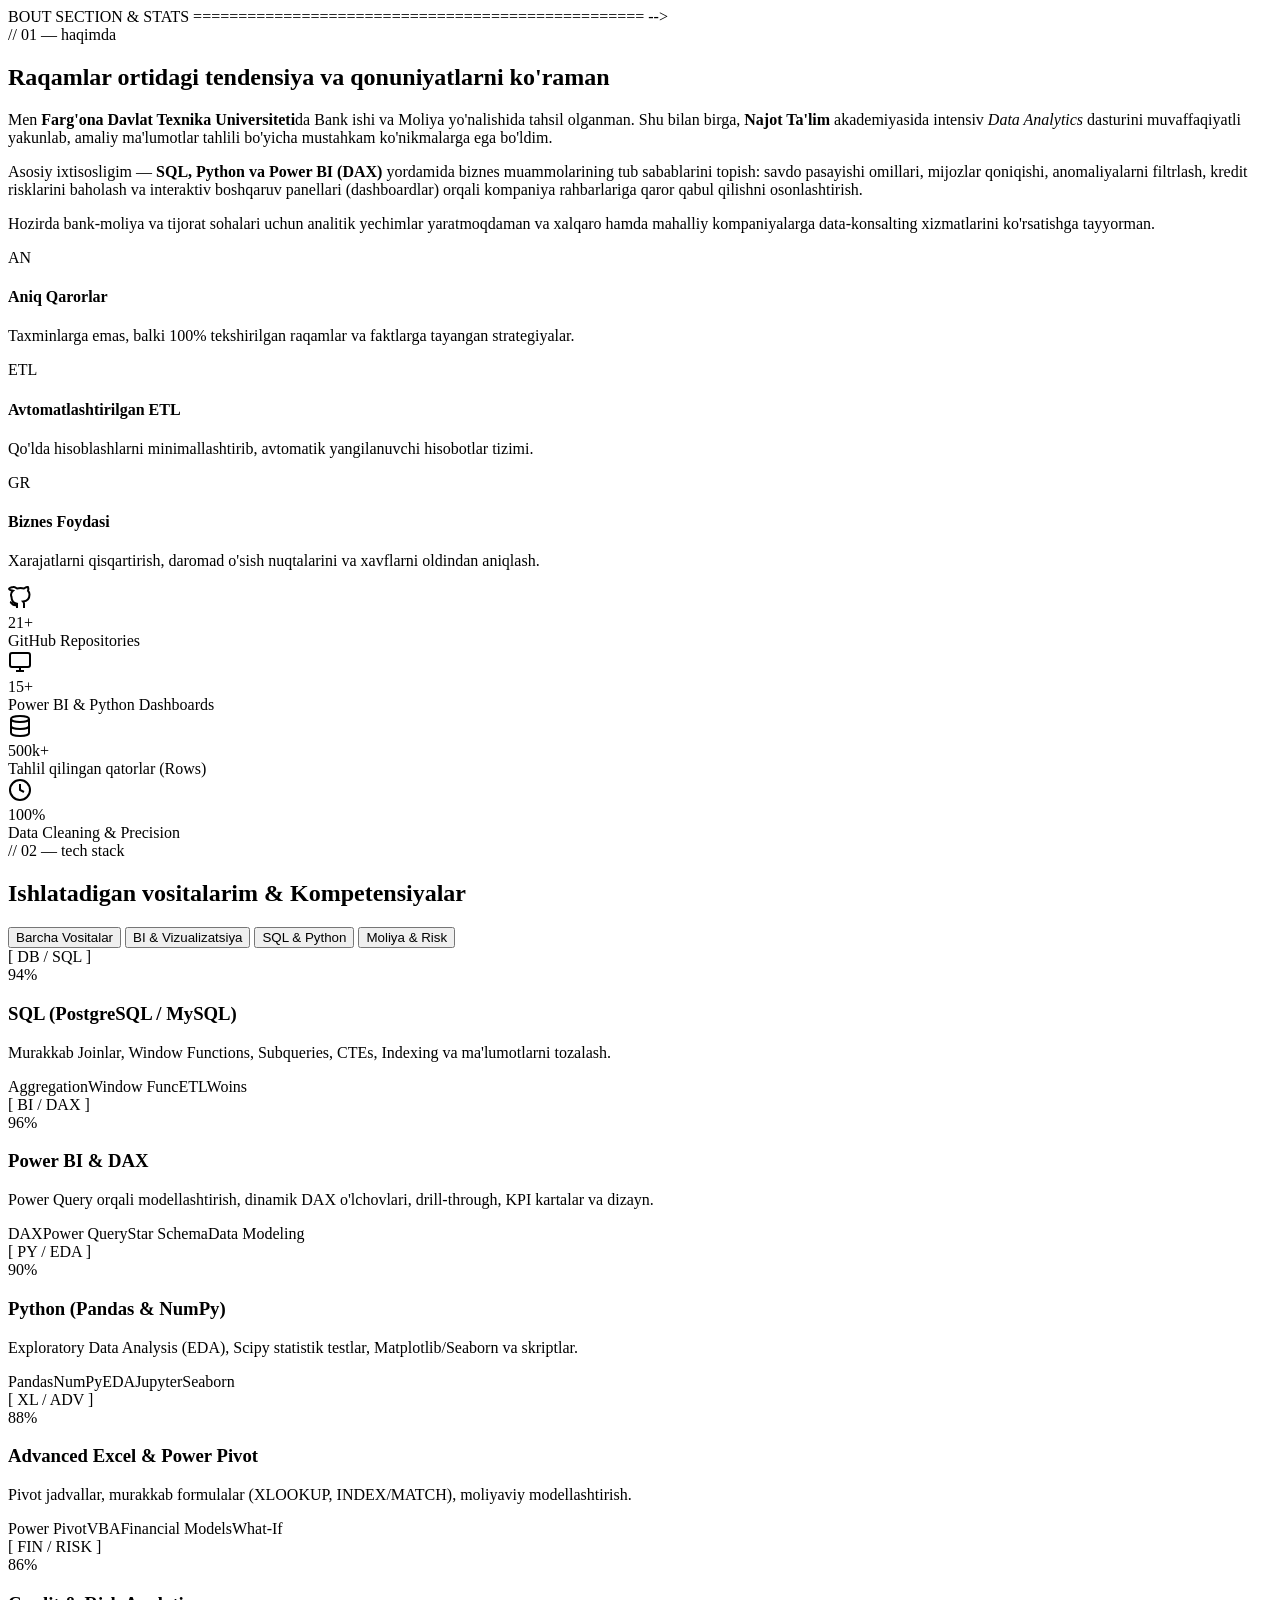
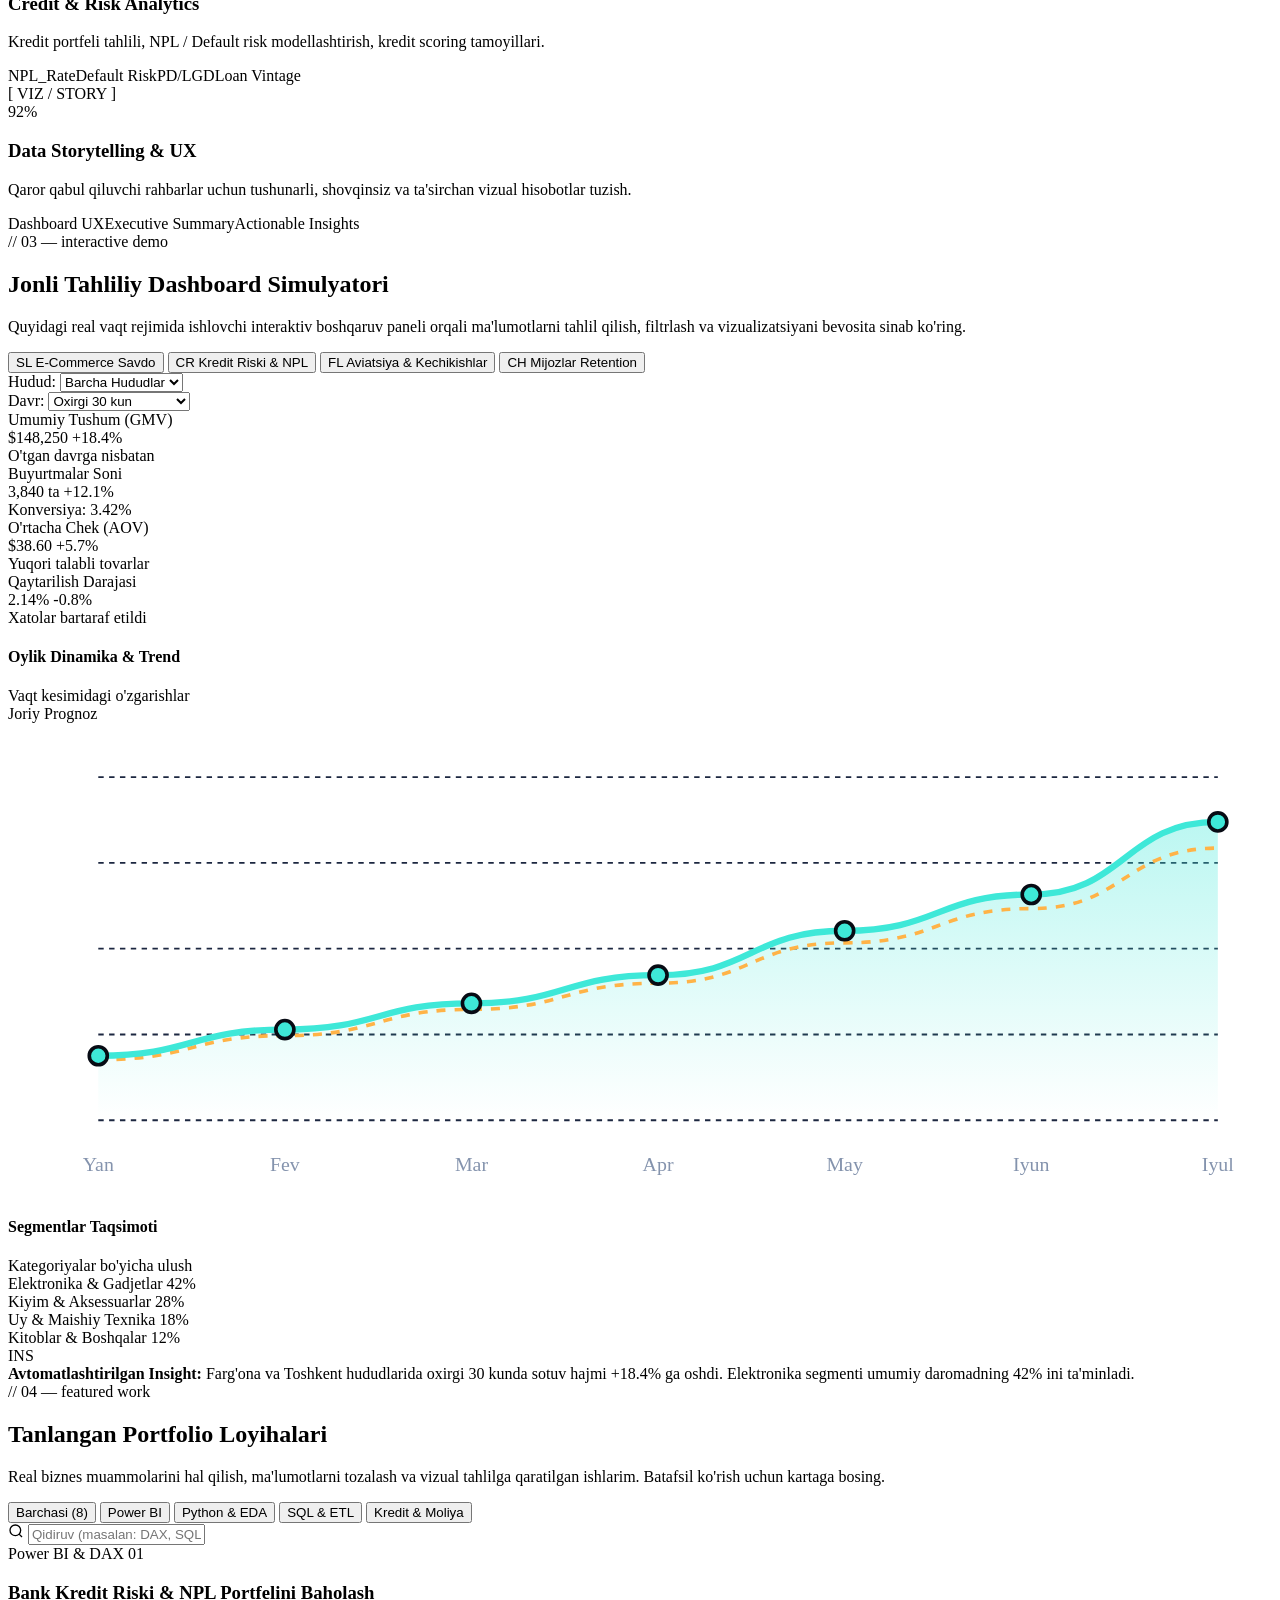
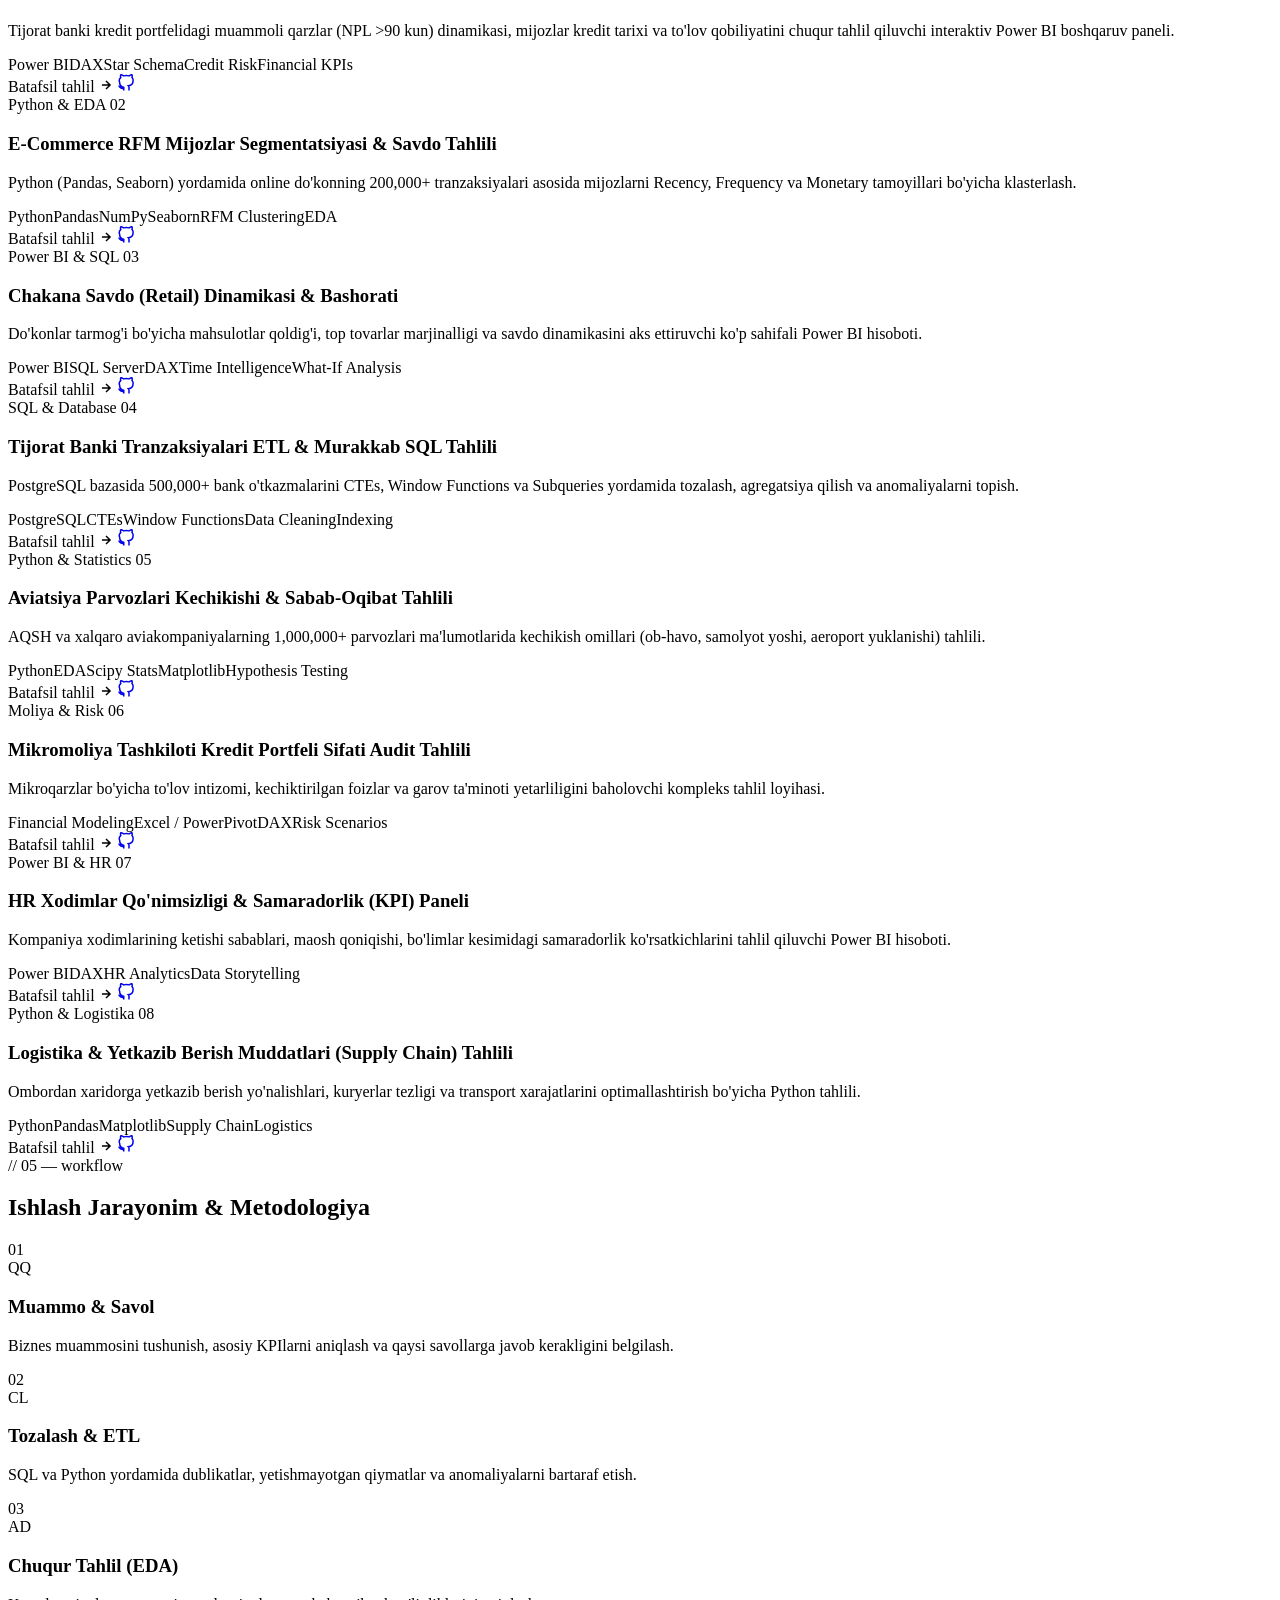
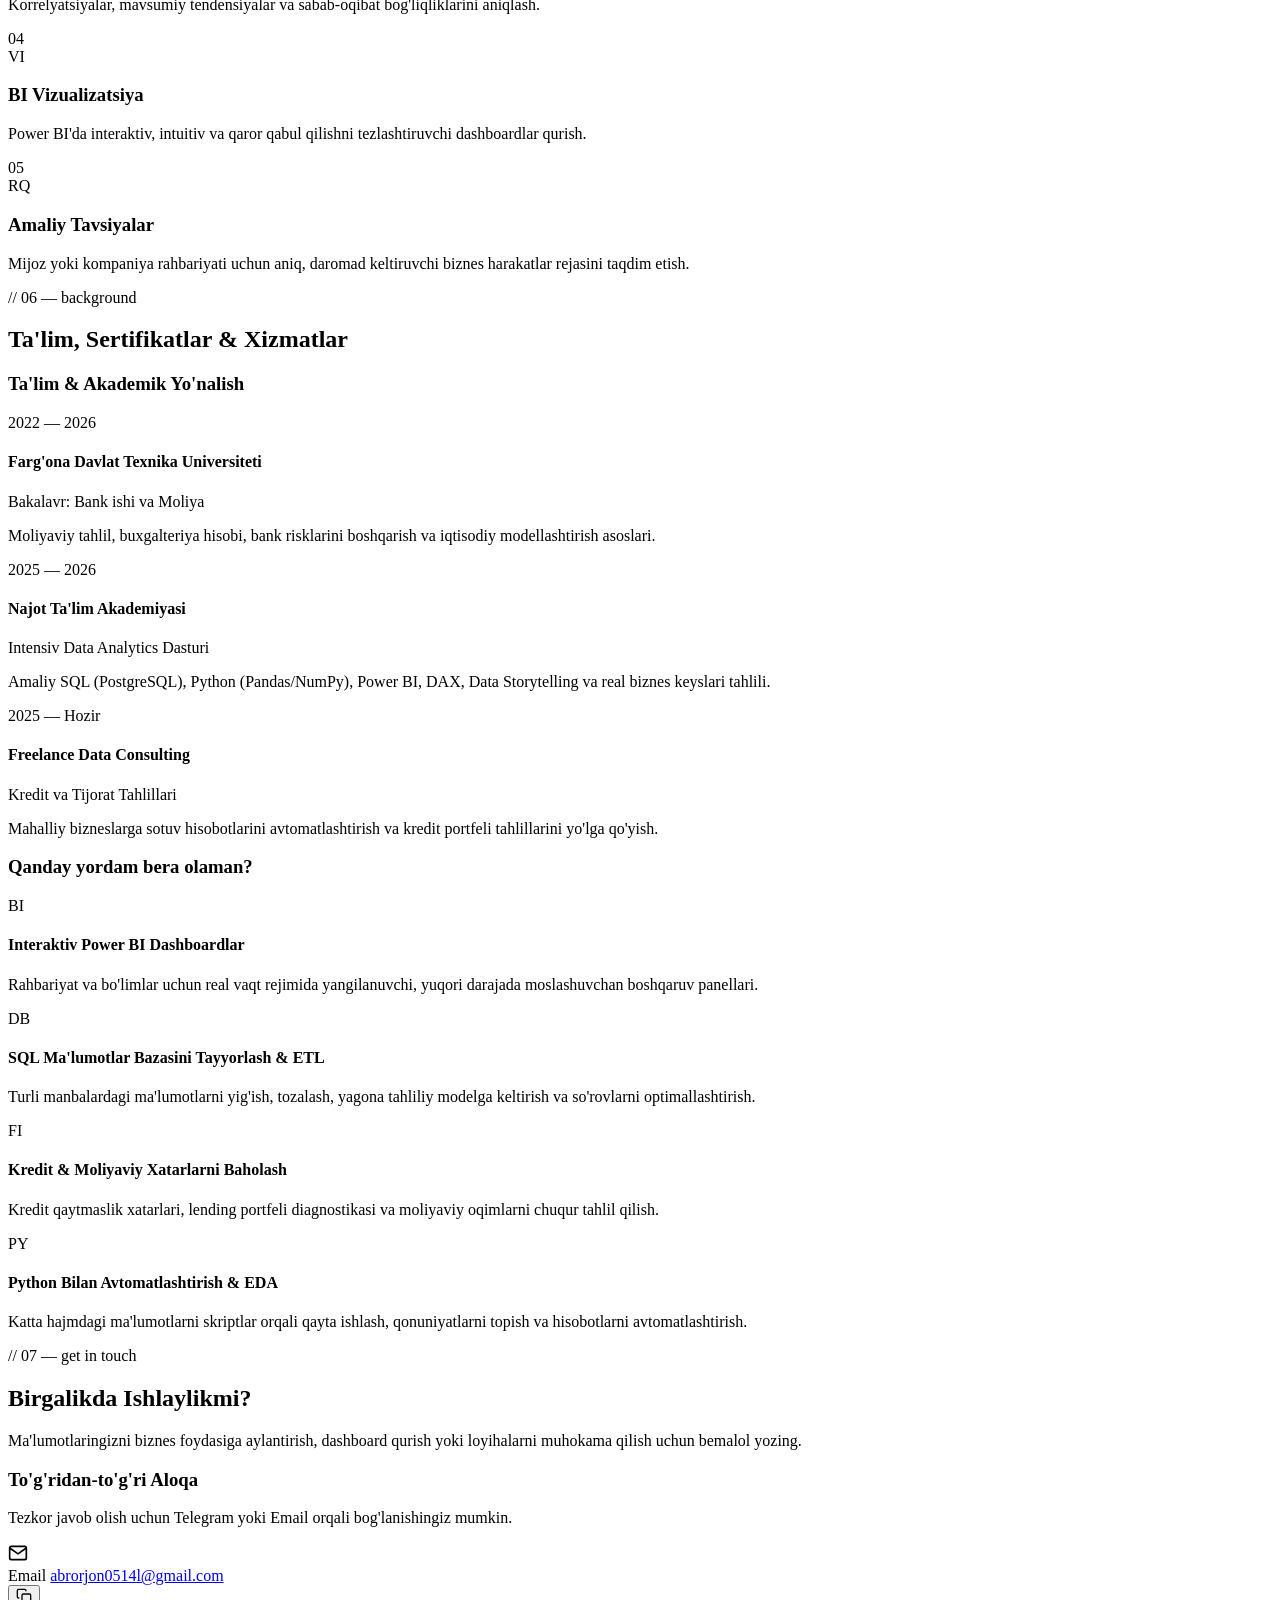
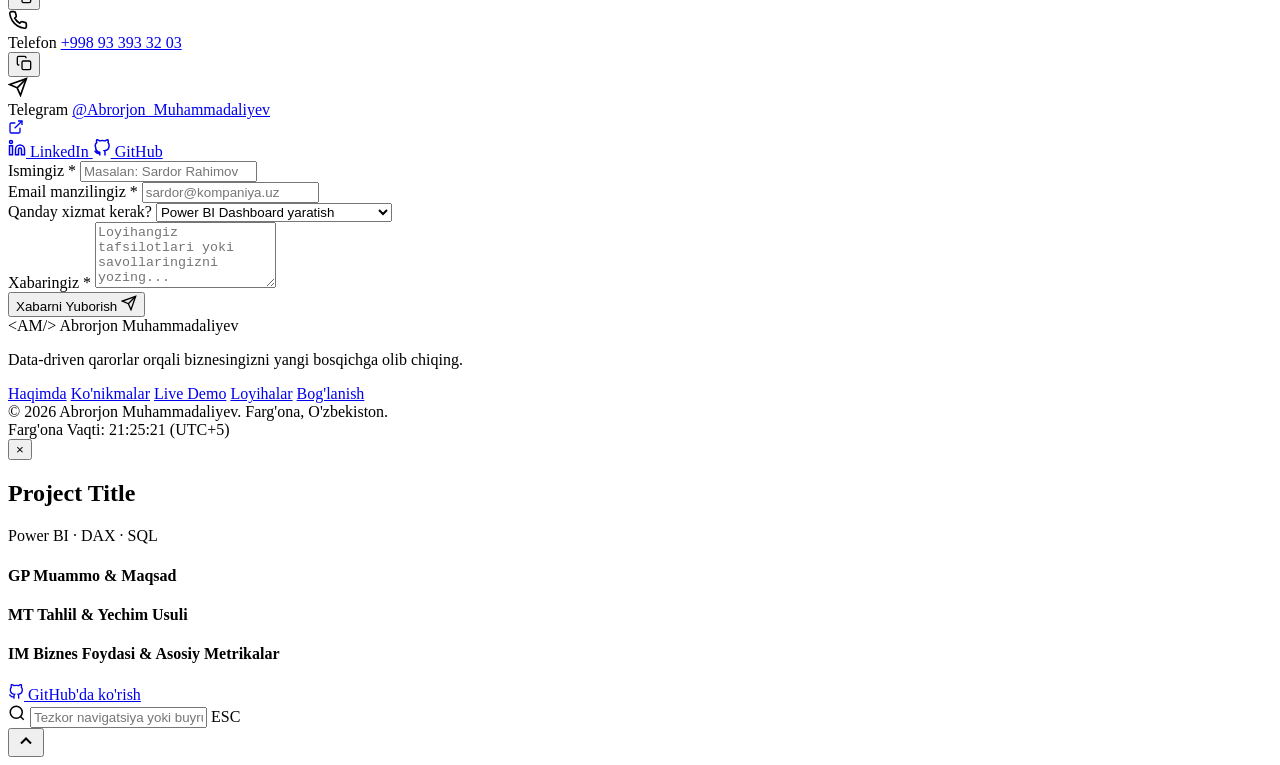
<file: index.html>
<!DOCTYPE html>
<html lang="uz" data-theme="dark">
<head>
  <meta charset="UTF-8">
  <meta name="viewport" content="width=device-width, initial-scale=1.0">
  <title>Abrorjon Muhammadaliyev | Premium Data Analyst Portfolio</title>
  <meta name="description" content="Portfolio of Abrorjon Muhammadaliyev - Data Analyst specializing in SQL, Python, Power BI, DAX, and Financial/Risk Analytics.">
  <meta name="keywords" content="Data Analyst, SQL, Python, Power BI, DAX, Portfolio, Abrorjon Muhammadaliyev, Uzbekistan, Fergana, Analytics">
  <meta name="author" content="Abrorjon Muhammadaliyev">
  
  <link rel="icon" type="image/svg+xml" href="data:image/svg+xml,<svg xmlns='http://www.w3.org/2000/svg' viewBox='0 0 100 100'><rect width='100' height='100' rx='20' fill='%23070b14'/><path d='M25 75 L25 45 L42 45 L42 75 Z' fill='%233ee8d8'/><path d='M48 75 L48 30 L65 30 L65 75 Z' fill='%2338bdf8'/><path d='M71 75 L71 20 L88 20 L88 75 Z' fill='%23ffb347'/></svg>">
  <link rel="preconnect" href="https://fonts.googleapis.com">
  <link rel="preconnect" href=(�΋�ٛ۝˙��]X˘��H�ܛ���ܚY�[���[���Y�H�΋�ٛ۝˙����X\\˘��K���̏٘[Z[OR[�\�������L͌����L	��[Z[OR�]��Z[���[ۛΝ�����L͌���	�\�^O\��\��[H��[\�Y]���[���[H��[\�Y]��Y�H������[K���ȏ��[���[H��[\�Y]��Y�H���1�\����\ۙ[�˘��ȏ���XY����O���]�YH��ܛ�\��ܙ\�Ȉ�\��H��ܛ�\��ܙ\�ȏ��]�����[��\�YH���X�[��\ȏ���[��\ς�]��\��H�ܚY[ݙ\�^H���]���]��\��H���[�[�H���]����XY\��\��H��]��\�]ܘ\\�����]��\��H��]��\��\�XK[X�[H�XZ[��]�Y�][ۈ���H�Y�H��\�Ȉ�\��H���[�[��Ȉ\�XK[X�[H�X��ܚ�ۈ]Z[[XY[^Y]�ܝ��[��YH����[��\��H����ZX�ۈ����SKə����[����[��\��H����]^��X��ܚ�ۈK��[��\��H���KX�Y�H�]KZLN�H��]����H���]H[�[\���[����[����O���]��\��H��]�[Y[�H�YH��]�[Y[�H���[�\��H��]�[[��ȏ��O�H�Y�H��X��]��\��H��]�[[�Ȉ]KZLN�H��]��X��]��\Z[YO�O��O��O�H�Y�H����[Ȉ�\��H��]�[[�Ȉ]KZLN�H��]����[ȏ���ۚZ�X[\��O��O��O�H�Y�H��\���\���\��H��]�[[�Ȉ]KZLN�H��]��\���\���]�H[[��O��O��O�H�Y�H���ڙX�Ȉ�\��H��]�[[�Ȉ]KZLN�H��]���ڙX�ȏ��ZZ[\��O��O��O�H�Y�H�����\�Ȉ�\��H��]�[[�Ȉ]KZLN�H��]�����\�ȏ��\�^[ۏ�O��O��O�H�Y�H��^\�Y[��H��\��H��]�[[�Ȉ]KZLN�H��]��^\�Y[��H��I�[H	�Z��X�O�O��O��O�H�Y�H���۝X���\��H��]�[[�Ȉ]KZLN�H��]���۝X�������[�\��O��O���[���]����]��\��H��]�XX�[ۜȏ���]ۈYH��Y\[]KX����\��H��]�X��X�ۋX���]OH���[X[�[]H
��
��H�\�XK[X�[H��[���[X[�[]H���ݙ��YH�N�ZY�H�N��Y]Л�H�����[H��ۙH�����OH��\��[���܈�����K]�YH�������K[[�X�\H���[������K[[�Z��[�H���[����\��H�H�LH��OH�LH��H�����\��O�[�HOH��H�LOH��H��H�M���H�L�H�M���H���[�O��ݙς��[��\��H�ؙX�Y�H���Y
����[���؝]ۏ����]ۈYH���[�]���KX����\��H��]�X��X�ۋX���]OH����H��[�Y��X�Ȉ\�XK[X�[H����H��[�Y��X�ȏ��ݙ�YH���[�ZX�ۋ[ۈ��\��H���[�ZX�ۈ��YH�N�ZY�H�N��Y]Л�H�����[H��ۙH�����OH��\��[���܈�����K]�YH�������K[[�X�\H���[������K[[�Z��[�H���[���[OH�\�^N��ۙNȏ��Y�ۈ�[��H�LHH�H�H�MH�MHLHNHLHH����Y�ۏ�]H�LNK���L�LLLHM�MLMK�M��MHHHˌȏ��]��ݙς�ݙ�YH���[�ZX�ۋ[ٙ���\��H���[�ZX�ۈ��YH�N�ZY�H�N��Y]Л�H�����[H��ۙH�����OH��\��[���܈�����K]�YH�������K[[�X�\H���[������K[[�Z��[�H���[����Y�ۈ�[��H�LHH�H�H�MH�MHLHNHLHH����Y�ۏ�[�HOH��ȈLOH�H��H�MȈL�H�MH���[�O�[�HOH�MȈLOH�H��H��ȈL�H�MH���[�O��ݙς�؝]ۏ���]��\��H�[��Y���ۈ����]ۈYH�[��X����\��H��]�X��[��]���H�\�XKY^[�YH��[�H�\�XK[X�[H��[X�[��XY�H����[��\��H��Y�ZX�ۈ�YH��\��[�Y�Yȏ�V���[����[�YH��\��[�[[��X��H��V���[���ݙ��\��H��]��ۈ��YH�L��ZY�H�L���Y]Л�H�����[H��ۙH�����OH��\��[���܈�����K]�YH����]H�M�H���M��Ϗ�ݙς�؝]ۏ��]��\��H�[��[Y[�H�YH�[��[Y[�H����]ۈ�\��H�[��Z][HX�]�H�]K[[��H�^����[��\��H��Yȏ�V���[���ޘ�Z��O؝]ۏ���]ۈ�\��H�[��Z][H�]K[[��H��H���[��\��H��Yȏ��O��[��4(4`�`t`t.�.4.O؝]ۏ���]ۈ�\��H�[��Z][H�]K[[��H�[����[��\��H��Yȏ�S���[��[��\�؝]ۏ���]����]�����]ۈYH�[YK]���KX����\��H��]�X��X�ۋX���]OH����H\���Y�[YH�\�XK[X�[H����H[YH���ݙ�YH�[�ۋZX�ۈ��\��H�[YKX�ۈ��YH�N�ZY�H�N��Y]Л�H�����[H��ۙH�����OH��\��[���܈�����K]�YH�������K[[�X�\H���[������K[[�Z��[�H���[���]H�L�HL���PNHHHHLK��H����HL���^����]��ݙς�ݙ�YH��[�ZX�ۈ��\��H�[YKZX�ۈ��YH�N�ZY�H�N��Y]Л�H�����[H��ۙH�����OH��\��[���܈�����K]�YH�������K[[�X�\H���[������K[[�Z��[�H���[���[OH�\�^N��ۙNȏ��\��H�H�L���OH�L���H�H����\��O�[�HOH�L��LOH�H��H�L��L�H�ȏ��[�O�[�HOH�L��LOH��H��H�L��L�H��ȏ��[�O�[�HOH�����LOH������H�K���L�H�K�����[�O�[�HOH�N�͈�LOH�N�͈��H�NK���L�H�NK�����[�O�[�HOH�H�LOH�L���H�ȈL�H�L����[�O�[�HOH��H�LOH�L���H��ȈL�H�L����[�O�[�HOH�����LOH�NK����H�K���L�H�N�͈���[�O�[�HOH�N�͈�LOH�K����H�NK���L�H�������[�O��ݙς�؝]ۏ����]ۈYH�[ؚ[K[Y[�KX����\��H��]�X��X�ۋX��[ؚ[K[ۛH�\�XK[X�[H����H�]�Y�][ۈY[�H����[��\��H��\�[[�H����[����[��\��H��\�[[�H����[����[��\��H��\�[[�H����[���؝]ۏ���]���ۘ]����XY\����XZ[��\��H�ܘ\�����X�[ۈYH�\�Ȉ�\��H�\��\�X�[ۈ���]��\��H�\��X�۝[����]��\��H�\��X�Y�KYܛ�\���]��\��H��]\�X�Y�H����[��\��H�[�KY�����[����[�]KZLN�H�\�˜�]\ȏ�X[��H�ZZ[\�	�\�Z�Y�\�HX�[���\O��[����]���]��\��H���][ۋ\[���ݙ��YH�M�ZY�H�M��Y]Л�H�����[H��ۙH�����OH��\��[���܈�����K]�YH����]H�L�HL��NHL�NHL��NKM�NKLL�NHHHN����]��\��H�H�L���OH�L��H�ȏ���\��O��ݙς��[�]KZLN�H�\�˛��][ۈ���\���ۘK�ޘ�Z�\�ۏ��[����]����]����H�\��H�\��[�[YH��X��ܚ�ۏ����[��\��H�ܘYY[�]^��]Z[[XY[^Y]���[���O���]��\��H�\��\��K]\[�ȏ���[��\��H�[ۛ�[X�[�������N���[����[�YH���K]\Y��\��H�\Y]^����[����[��\��H��\��܈�����[����]�����\��H�\��\�X�^�]KZLN�H�\�˙\�ܚ\[ۈ���H�H]\�Z��X�XI�[[�\��H[�\K\�Z�]�H[�ݘ�H�^��\�[��Y�\�Y�H^[[�\�[X[���S]ۈ�H��\��H�V[ܙ[ZYH[�^XKܙY]]��\�K�]���H�\�]�[ۈ�\�^[ۛ\��H�\]\�Z[Z[[X[������]��\��H�\��X�KYܛ�\���H�Y�H���ڙX�Ȉ�\��H�����\�[X\�H�]K\��[�H��X�ȏ���[�]KZLN�H�\�˘�W��ڙX�ȏ��ZZ[\��H��ܚ\���[���ݙ��YH�M��ZY�H�M���Y]Л�H�����[H��ۙH�����OH��\��[���܈�����K]�YH����]H�M�M�K��NK��LM�MՍ�ȋϏ�ݙς��O��H�Y�H��\���\���\��H�����\�X�ۙ\�H�]K\��[�H��X�ȏ��ݙ��YH�M��ZY�H�M���Y]Л�H�����[H��ۙH�����OH��\��[���܈�����K]�YH�����X�H�ȈOH�Ȉ�YH�N�ZY�H�N��H���Ϗ]H�L�ZNNH�U�H�Ϗ�ݙς��[�]KZLN�H�\�˘�W�[[ȏ�]�H�H[[���[����O��H�Y�H���۝X���\��H�����[�][�H�]K\��[�H��X�ȏ���[�]KZLN�H�\�˘�W��۝X�������[�\���[����O���]ۈYH�\��X݋X����\��H�����Y����]K\��[�H��X�Ȉ]OH��ۛ�YՈ���ݙ��YH�M��ZY�H�M���Y]Л�H�����[H��ۙH�����OH��\��[���܈�����K]�YH����]H�L�HM]�L��KL��XL��KL�L��M�Ϗ�[[�H�[��H��LL�MHM�L�Ϗ[�HOH�L��LOH�MH��H�L��L�H�ȋϏ�ݙς��[�]KZLN�H�\�˘�W�݈���^�][YH
ԊO��[���؝]ۏ���]����]��\��H�\��]X�\��\����[��\��H���\[X�[�]KZLN�H�\�˘�ܙW��X�ȏ��X�Ώ��[����[��\��H�X�X�\���S��[����[��\��H�X�X�\��]ۏ��[����[��\��H�X�X�\����\��O��[����[��\��H�X�X�\��V��[����[��\��H�X�X�\��[�\���[����[��\��H�X�X�\��^�[���O��[����[��\��H�X�X�\��ܙY]�\����[����]����]����]��\��H�\��]\�Z[�[]ܘ\\����]��\��H�\�Z[�[X�\����]��\��H�\�Z[�[ZXY\����]��\��H�\�KY�ȏ���[��\��H���\�Y����[����[��\��H���^Y[�ȏ���[����[��\��H���YܙY[�����[����]���]��\��H�\�K]]H��[�[\��\��[�N��
[�\�X�]�H�JO�]���]��\��H�\�KZ[X�Y�H�]OH�\H	�[	�[�\�Z[�[���N�[�]����]���]��\��H�\�Z[�[X��H�YH�\�KX��H���]��\��H�\�K[��ȈYH�\�K[��ȏ��]��\��H���[[�H^Y[H����]H[�[\��H[��\�ۛY[�����]���]��\��H���[[�H^X�X[���\H�[��\��H��YZ[����[	���[���[��\��H��YZ[�����ڙX�����[���[��\��H��YZ[������[����[���[��\��H��YZ[���ܚ\�����[��܈�[��\��H��YZ[�����۝X�	���[���]����]���]��\��H�\�K\��\\��ȏ���[��\��H�\�K\��\��X��ܚ�ې]N����[���[�]\OH�^�YH�\�KZ[�]��\��H�\�KZ[�]�]]���\]OH�ٙ���[�X��H��[�H�X�Z�\�H�\HH��[X[��������]����]����]����]�����X�[ۏ�    <!-- =================================================
         A>BOUT SECTION & STATS
         ================================================== -->
    <section id="about" class="section-container">
      <div class="section-header reveal">
        <div class="section-tag mono">// 01 — <span data-i18n="about.tag">about</span></div>
        <h2 class="section-title" data-i18n="about.title">Raqamlar ortidagi tendensiya va qonuniyatlarni ko'raman</h2>
      </div>

      <div class="about-grid">
        <div class="about-bio-card reveal">
          <p class="bio-paragraph" data-i18n="about.p1">
            Men <strong>Farg'ona Davlat Texnika Universiteti</strong>da Bank ishi va Moliya yo'nalishida tahsil olganman. Shu bilan birga, <strong>Najot Ta'lim</strong> akademiyasida intensiv <em>Data Analytics</em> dasturini muvaffaqiyatli yakunlab, amaliy ma'lumotlar tahlili bo'yicha musthakam ko'nikmalarga ega bo'ldim.
          </p>
          <p class="bio-paragraph" data-i18n="about.p2">
            Asosiy ixtisosligim — <strong>SQL, Python va Power BI (DAX)</strong> yordamida biznes muammolarining tub sabablarini topish: savdo pasayishi omillari, mijozlar qoniqshishi, anomaliyalarni filtrlash, kredit risklarini baholash va interaktiv boshqaruv panellari (dashboardlar) orqali kompaniya rahbarlariga qaror qabul qilishni osonlashtirish.
          </p>
          <p class="bio-paragraph" data-i18n="about.p3">
            Hozirda bank-moliya va tijorat sohalari uchun analitik yechimlar yaratmoqdaman va xalqaro hamda mahalliy kompaniyalarga data-konsalting xizmatlarini ko'rsatishga tayyorman.
          </p>

          <div class="value-pillars">
            <div class="pillar-item">
              <div class="pillar-icon"><span class="icon-emoji">AN</span></div>
              <div>
                <h4 data-i18n="about.v1_title">Aniq Qarorlar</h4>
                <p data-i18n="about.v1_desc">Taxminlarga emas, balki 100% tekshirilgan raqamlar va faktlarga tayangan strategiyalar.</p>
              </div>
            </div>
            <div class="pillar-item">
              <div class="pillar-icon"><span class="icon-emoji">ETL</span></div>
              <div>
                <h4 data-i18n="about.v2_title">Avtomatlashtirilgan ETL</h4>
                <p data-i18n="about.v2_desc">Qo'lda hisoblashlarni minimallashtirib, avtomatik yangilanuvchi hisobotlar tizymi.</p>
              </div>
            </div>
            <div class="pillar-item">
              <div class="pillar-icon"><span class="icon-emoji">GR</span></div>
              <div>
                <h4 data-i18n="about.v3_title">Biznes Foydasi</h4>
                <p data-i18n="about.v3_desc">Harajatlarni qisqartirish, daromad o'sish nuqtalarini va xavflarni oldindan aniqlash.</p>
              </div>
            </div>
          </div>
        </div>

        <div class="stats-container reveal">
          <div class="stat-card">
            <div class="stat-icon-wrap">
              <svg width="24" height="24" viewBox="0 0 24 24" fill="none" stroke="currentColor" stroke-width="2"><path d="M9 19c-5 1.5-5-2.5-7-3m14 6v-3.87a3.37 3.37 0 0 0-.94-2.61c3.14-.35 6.44-1.54 6.44-7A5.44 5.44 0 0 0 20 4.77 5.07 5.07 0 0 0 19.91 1S18.73.65 16 2.48a13.38 13.38 0 0 0-7 0C6.27.65 5.09 1 5.09 1A55.07 5.07 0 0 0 5 4.77A5.44 5.44 0 0 0 3.5 11c0 5.42 3.3 6.61 6.44 7A3.37 3.37 0 0 0 9 18.13V22"></path></svg>
            </div>
            <div class="stat-number-wrap">
              <span class="stat-num" data-count="21">0</span><span class="stat-plus">+</span>
            </div>
            <div class="stat-label" data-i18n="stats.github">GitHub Repositories</div>
          </div>

          <div class="stat-card">
            <div class="stat-icon-wrap">
              <svg width="24" height="24" viewBox="0 0 24 24" fill="none" stroke="currentColor" stroke-width="2"><rect x="2" y="3" width="20" height="14" rx="2" ry="2"/><line x1="8" y1="21" x2="16" y2="21"/><line x1="12" y1="17" x2="12" y2="21"/></svg>
            </div>
            <div class="stat-number-wrap">
              <span class="stat-num" data-count="15">0</span><span class="stat-plus">+</span>
            </div>
            <div class="stat-label" data-i18n="stats.dashboards">Power BI & Python Dashboards</div>
          </div>

          <div class="stat-card">
            <div class="stat-icon-wrap">
              <svg width="24" height="24" viewBox="0 0 24 24" fill="none" stroke="currentColor" stroke-width="2"><ellipse cx="12" cy="5" rx="9" ry="3"/><path d="M21 12c0 1.66-4 3-9 3s-9-1.34-9-3"/><path d="M3 5v14c0 1.66 4 3 9 3s9-1.34 9-3V5"/></svg>
            </div>
            <div class="stat-number-wrap">
              <span class="stat-num" data-count="500">0</span><span class="stat-plus">k+</span>
            </div>
            <div class="stat-label" data-i18n="stats.rows">Tahlil qilingan qatorlar (Rows)</div>
          </div>

          <div class="stat-card">
            <div class="stat-icon-wrap">
              <svg width="24" height="24" viewBox="0 0 24 24" fill="none" stroke="currentColor" stroke-width="2"><circle cx="12" cy="12" r="10"/><path d="M12 6v6l4 2"/></svg>
            </div>
            <div class="stat-number-wrap">
              <span class="stat-num" data-count="100">0</span><span class="stat-plus">%</span>
            </div>
            <div class="stat-label" data-i18n="stats.accuracy">Data Cleaning & Precision</div>
          </div>
        </div>
      </div>
    </section>

    <!-- ==================================================
         TECH STACK &S ILLS MATRIX
         ================================================== -->
    <section id="skills" class="section-container">
      <div class="section-header reveal">
        <div class="section-tag mono">// 02 — <span data-i18n="skills.tag">tech stack</span></div>
        <h2 class="section-title" data-i18n="skills.title">Ishlatadigan vositalarim & Kompetensiyalar</h2>
      </div>

      <div class="skills-filter-nav reveal">
        <button class="skill-tab active" data-filter="all" data-i18n="skills.tab_all">Barcha Vositalar</button>
        <button class="skill-tab" data-filter="bi" data-i18n="skills.tab_bi">BI & Vizualizatsiya</button>
        <button class="skill-tab" data-filter="code" data-i18n="skills.tab_code">SQL & Python</button>
        <button class="skill-tab" data-filter="domain" data-i18n="skills.tab_domain">Moliya & Risk</button>
      </div>

      <div class="skills-grid">
        <div class="skill-card reveal" data-category="code">
          <div class="skill-head">
            <div class="skill-badge-icon">[ DB / SQL ]</div>
            <span class="skill-pct">94%</span>
          </div>
          <h3 class="skill-title">SQL (PostgreSQL / MySQL)</h3>
          <p class="skill-desc" data-i18n="skills.sql_desc">Murakkab Joinlar, Window Functions, Subqueries, CTEs, Indexing va ma'lumotlarni tozalash.</p>
          <div class="bar-track"><div class="bar-fill" data-w="94"></div></div>
          <div class="skill-tags">
            <span>Aggregation</span><span>Window Func</span><span>ETL</span><span>Woins</span>
          </div>
        </div>

        <div class="skill-card reveal" data-category="bi">
          <div class="skill-head">
            <div class="skill-badge-icon">[ BI / DAX ]</div>
            <span class="skill-pct">96%</span>
          </div>
          <h3 class="skill-title">Power BI & DAX</h3>
          <p class="skill-desc" data-i18n="skills.bi_desc">Power Query orqali modellashtirish, dinamik DAX o'lchovlari, drill-through, KPI kartalar va dizayn.</p>
          <div class="bar-track"><div class="bar-fill" data-w="96"></div></div>
          <div class="skill-tags">
            <span>DAX</span><span>Power Query</span><span>Star Schema</span><span>Data Modeling</span>
          </div>
        </div>

        <div class="skill-card reveal" data-category="code">
          <div class="skill-head">
            <div class="skill-badge-icon">[ PY / EDA ]</div>
            <span class="skill-pct">90%</span>
          </div>
          <h3 class="skill-title">Python (Pandas & NumPy)</h3>
          <p class="skill-desc" data-i18n="skills.py_desc">Exploratory Data Analysis (EDA), Scipy statistik testlar, Matplotlib/Seaborn va skriptlar.</p>
          <div class="bar-track"><div class="bar-fill" data-w="90"></div></div>
          <div class="skill-tags">
            <span>Pandas</span><span>NumPy</span><span>EDA</span><span>Jupyter</span><span>Seaborn</span>
          </div>
        </div>

        <div class="skill-card reveal" data-category="bi">
          <div class="skill-head">
            <div class="skill-badge-icon">[ XL / ADV ]</div>
            <span class="skill-pct">88%</span>
          </div>
          <h3 class="skill-title">Advanced Excel & Power Pivot</h3>
          <p class="skill-desc" data-i18n="skills.xl_desc">Pivot jadvallar, murakkab formulalar (XLOOKUP, INDEX/MATCH), moliyaviy modellashtirish.</p>
          <div class="bar-track"><div class="bar-fill" data-w="88"></div></div>
          <div class="skill-tags">
            <span>Power Pivot</span><span>VBA</span><span>Financial Models</span><span>What-If</span>
          </div>
        </div>

        <div class="skill-card reveal" data-category="domain">
          <div class="skill-head">
            <div class="skill-badge-icon">[ FIN / RISK ]</div>
            <span class="skill-pct">86%</span>
          </div>
          <h3 class="skill-title">Credit & Risk Analytics</h3>
          <p class="skill-desc" data-i18n="skills.risk_desc">Kredit portfeli tahlili, NPL / Default risk modellashtirish, kredit scoring tamoyillari.</p>
          <div class="bar-track"><div class="bar-fill" data-w="86"></div></div>
          <div class="skill-tags">
            <span>NPL_Rate</span><span>Default Risk</span><span>PD/LGD</span><span>Loan Vintage</span>
          </div>
        </div>

        <div class="skill-card reveal" data-category="domain">
          <div class="skill-head">
            <div class="skill-badge-icon">[ VIZ / STORY ]</div>
            <span class="skill-pct">92%</span>
          </div>
          <h3 class="skill-title">Data Storytelling & UX</h3>
          <p class="skill-desc" data-i18n="skills.story_desc">Qaror qabul qiluvchi rahbarlar uchun tushunarli, shovqinsiz va ta'sirchan vizual hisobotlar tuzish.</p>
          <div class="bar-track"><div class="bar-fill" data-w="92"></div></div>
          <div class="skill-tags">
            <span>Dashboard UX</span><span>Executive Summary</span><span>Actionable Insights</span>
          </div>
        </div>
      </div>
    </section>

    <!-- =================================================
         LIVE BI DASHBOARD DEMO
         ================================================= -->
    <section id="dashboard" class="section-container">
      <div class="section-header reveal">
        <div class="section-tag mono">// 03 — <span data-i18n="dashboard.tag">interactive demo</span></div>
        <h2 class="section-title" data-i18n="dashboard.title">Jonli Tahliliy Dashboard Simulyatori</h2>
        <p class="section-subtitle" data-i18n="dashboard.subtitle">
          Quyidagi real vaqt rejimida ishlovchi interaktiv boshqaruv paneli orqali ma'lumotlarni tahlil qilish, filtrlash va vizualizatsiyani bevosita sinab ko'ring.
        </p>
      </div>

      <div class="dashboard-wrapper reveal">
        <div class="dash-toolbar">
          <div class="dash-tabs" id="dash-metric-tabs">
            <button class="dash-tab active" data-dataset="sales" data-sound="click">
              <span class="tab-icon">SL</span> <span data-i18n="dash.tab_sales">E-Commerce Savdo</span>
            </button>
            <button class="dash-tab" data-dataset="credit" data-sound="click">
              <span class="tab-icon">CR</span> <span data-i18n="dash.tab_credit">Kredit Riski & NPL</span>
            </button>
            <button class="dash-tab" data-dataset="flights" data-sound="click">
              <span class="tab-icon">FL</span> <span data-i18n="dash.tab_flights">Aviatsiya & Kechikishlar</span>
            </button>
            <button class="dash-tab" data-dataset="churn" data-sound="click">
              <span class="tab-icon">CH</span> <span data-i18n="dash.tab_churn">Mijozlar Retention</span>
            </button>
          </div>

          <div class="dash-filters">
            <div class="filter-group">
              <label for="dash-region-select" data-i18n="dash.filter_region">Hudud:</label>
              <select id="dash-region-select" class="dash-select">
                <option value="all" data-i18n="dash.reg_all">Barcha Hududlar</option>
                <option value="fergana" data-i18n="dash.reg_fergana">Farg'ona v.</option>
                <option value="tashkent" data-i18n="dash.reg_tashkent">Toshkent sh.</option>
                <option value="samarkand" data-i18n="dash.reg_samarkand">Samarqand v.</option>
              </select>
            </div>

            <div class="filter-group">
              <label for="dash-period-select" data-i18n="dash.filter_period">Davr:</label>
              <select id="dash-period-select" class="dash-select">
                <option value="30d" data-i18n="dash.period_30">Oxirgi 30 kun</option>
                <option value="90d" data-i18n="dash.period_90">Oxirgi chorak (QTD)</option>
                <option value="ytd" data-i18n="dash.period_ytd">Yillik (YTD)</option>
              </select>
            </div>
          </div>
        </div>

        <div class="dash-kpi-grid" id="dash-kpi-grid"></div>

        <div class="dash-charts-grid">
          <div class="dash-chart-card main-chart-card">
            <div class="chart-header">
              <div>
                <h4 id="dash-main-chart-title" class="chart-title">Oylik Dinamika & Trend</h4>
                <span id="dash-main-chart-sub" class="chart-subtitle">Vaqt kesimidagi o'zgarishlar</span>
              </div>
              <div class="chart-legend" id="dash-chart-legend">
                <span class="legend-dot" style="background:var(--cyan);"></span> <span id="legend-label-1">Joriy</span>
                <span class="legend-dot" style="background:var(--amber);"></span> <span id="legend-label-2">Prognoz</span>
              </div>
            </div>
            <div class="chart-canvas-wrapper">
              <svg id="dash-svg-chart" viewBox="0 0 700 260" class="interactive-svg-chart" preserveAspectRatio="none">
              </svg>
            </div>
          </div>

          <div class="dash-chart-card side-chart-card">
            <div class="chart-header">
              <div>
                <h4 id="dash-side-chart-title" class="chart-title">Segmentlar Taqsimoti</h4>
                <span id="dash-side-chart-sub" class="chart-subtitle">Kategoriyalar bo'yicha ulush</span>
              </div>
            </div>
            <div class="side-chart-content" id="dash-side-chart-bars"></div>
          </div>
        </div>

        <div class="dash-insight-box">
          <div class="insight-icon">INS</div>
          <div class="insight-text">
            <strong data-i18n="dash.insight_label">Avtomatlashtirilgan Insight:</strong>
            <span id="dash-insight-content">Farg'ona hududida o'tgan oydagi ko'rsatkichlar +18.4% ga oshdi, anomaliyalar aniqlanmadi.</span>
          </div>
        </div>
      </div>
    </section>
    <!-- =================================================
         FEATURED PROJECTS
         ================================================== -->
    <section id="projects" class="section-container">
      <div class="section-header reveal">
        <div class="section-tag mono">// 04 — <span data-i18n="projects.tag">featured work</span></div>
        <h2 class="section-title" data-i18n="projects.title">Tanlangan Portfolio Loyihalari</h2>
        <p class="section-subtitle" data-i18n="projects.subtitle">
          Real biznes muammolarini hal qilish, ma'lumotlarni tozalash va vizual tahlilga qaratilgan ishlarim. Batafsil ko'rish uchun kartaga bosing.
        </p>
      </div>

      <div class="projects-control-bar reveal">
        <div class="proj-filters" id="proj-filters">
          <button class="proj-filter-btn active" data-category="all" data-i18n="projects.filter_all">Barchasi (8)</button>
          <button class="proj-filter-btn" data-category="powerbi" data-i18n="projects.filter_bi">Power BI</button>
          <button class="proj-filter-btn" data-category="python" data-i18n="projects.filter_py">Python & EDA</button>
          <button class="proj-filter-btn" data-category="sql" data-i18n="projects.filter_sql">SQL & ETL</button>
          <button class="proj-filter-btn" data-category="risk" data-i18n="projects.filter_risk">Kredit & Moliya</button>
        </div>

        <div class="proj-search-wrap">
          <svg width="16" height="16" viewBox="0 0 24 24" fill="none" stroke="currentColor" stroke-width="2"><circle cx="11" cy="11" r="8"></circle><line x1="21" y1="21" x2="16.65" y2="16.65"></line></svg>
          <input type="text" id="proj-search-input" class="proj-search-input" placeholder="Qidiruv (masalan: DAX, SQL, Kredit)...">
        </div>
      </div>

      <div class="projects-grid" id="projects-grid"></div>
    </section>

    <!-- ==================================================
         WORKFLOW & METHODOLOGY
         ================================================= -->
    <section id="process" class="section-container">
      <div class="section-header reveal">
        <div class="section-tag mono">// 05 — <span data-i18n="process.tag">workflow</span></div>
        <h2 class="section-title" data-i18n="process.title">Ishlash Jarayonim & Metodologiya</h2>
      </div>

      <div class="flow-steps-grid reveal">
        <div class="flow-card">
          <div class="flow-step-num">01</div>
          <div class="flow-icon">QQ</div>
          <h3 class="flow-card-title" data-i18n="process.s1_title">Muammo & Savol</h3>
          <p class="flow-card-desc" data-i18n="process.s1_desc">Biznes muammosini tushunish, asosiy KPIlarni aniqlash va qaysi savollarga javob kerakligini belgilash.</p>
        </div>

        <div class="flow-card">
          <div class="flow-step-num">02</div>
          <div class="flow-icon">CL</div>
          <h3 class="flow-card-title" data-i18n="process.s2_title">Tozalash & ETL</h3>
          <p class="flow-card-desc" data-i18n="process.s2_desc">SQL va Python yordamida dublikatlar, yetishmayotgan qiymatlar va anomaliyalarni bartaraf etish.</p>
        </div>

        <div class="flow-card">
          <div class="flow-step-num">03</div>
          <div class="flow-icon">AD</div>
          <h3 class="flow-card-title" data-i18n="process.s3_title">Chuqur Tahlil (EDA)</h3>
          <p class="flow-card-desc" data-i18n="process.s3_desc">Korrelyatsiyalar, mavsumiy tendensiyalar va sabab-oqibat bo'gliqliklarini aniqlash.</p>
        </div>

        <div class="flow-card">
          <div class="flow-step-num">04</div>
          <div class="flow-icon">VI</div>
          <h3 class="flow-card-title" data-i18n="process.s4_title">BI Vizualizatsiya</h3>
          <p class="flow-card-desc" data-i18n="process.s4_desc">Power BI'da interaktiv, intuitiv va qaror qabul qilishni tezlashtiruvchi dashboardlar qurish.</p>
        </div>

        <div class="flow-card">
          <div class="flow-step-num">05</div>
          <div class="flow-icon">RQ</div>
          <h3 class="flow-card-title" data-i18n="process.s5_title">Amaliy Tavsiyalar</h3>
          <p class="flow-card-desc" data-i18n="process.s5_desc">Mijoz yoki kompaniya rahbariyati uchun aniq, daromad keltiruvchi biznes harakatlar rejasini taqdim etish.</p>
        </div>
      </div>
    </section>

    <!-- =================================================
         EDUCATION, BOOTCAMP & SERVICES
         ================================================= -->
    <section id="experience" class="section-container">
      <div class="section-header reveal">
        <div class="section-tag mono">// 06 — <span data-i18n="exp.tag">background</span></div>
        <h2 class="section-title" data-i18n="exp.title">Ta'lim, Sertifikatlar & Xizmatlar</h2>
      </div>

      <div class="exp-services-grid">
        <div class="timeline-column reveal">
          <h3 class="col-heading"><span data-i18n="exp.edu_title">Ta'lim & Akademik Yo'nalish</span></h3>
          <div class="timeline">
            <div class="timeline-item">
              <div class="timeline-marker"></div>
              <div class="timeline-content">
                <span class="timeline-date">2022 — 2026</span>
                <h4 class="timeline-title" data-i18n="exp.edu1_title">Farg'ona Davlat Texnika Universiteti</h4>
                <p class="timeline-role" data-i18n="exp.edu1_sub">Bakalavr: Bank ishi va Moliya</p>
                <p class="timeline-desc" data-i18n="exp.edu1_desc">Moliyaviy tahlil, buxgalteriya hisobi, bank risklarini boshqarish va iqtisodiy modellashtirish asoslari.</p>
              </div>
            </div>

            <div class="timeline-item">
              <div class="timeline-marker"></div>
              <div class="timeline-content">
                <span class="timeline-date">2025 — 2026</span>
                <h4 class="timeline-title" data-i18n="exp.edu2_title">Najot Ta'lim Akademiyasi</h4>
                <p class="timeline-role" data-i18n="exp.edu2_sub">Intensiv Data Analytics Dasturi</p>
                <p class="timeline-desc" data-i18n="exp.edu2_desc">Amaliy SQL (PostgreSQL), Python (Pandas/NumPy), Power BI, DAX, Data Storytelling va real biznes keyslari tahlili.</p>
              </div>
            </div>

            <div class="timeline-item">
              <div class="timeline-marker"></div>
              <div class="timeline-content">
                <span class="timeline-date">2025 — Hozir</span>
                <h4 class="timeline-title" data-i18n="exp.edu3_title">Freelance Data Consulting</h4>
                <p class="timeline-role" data-i18n="exp.edu3_sub">Kredit va Tijorat Tahlillari</p>
                <p class="timeline-desc" data-i18n="exp.edu3_desc">Mahalliy bizneslarga sotuv hisobotlarini avtomatlashtirish va kredit portfeli tahlillarini yo'ga qo'yish.</p>
              </div>
            </div>
          </div>
        </div>

        <div class="services-column reveal">
          <h3 class="col-heading"><span data-i18n="exp.services_title">Qanday yordam bera olaman?</span></h3>
          <div class="services-list">
            <div class="service-card">
              <div class="service-icon">BI</div>
              <div>
                <h4 data-i18n="exp.srv1_title">Interaktiv Power BI Dashboardlar</h4>
                <p data-i18n="exp.srv1_desc">Rahbariyat va bo'limlar uchun real vaqt rejimida yangilanuvchi, yuqori darajada moslashuvchan boshqaruv panellari.</p>
              </div>
            </div>

            <div class="service-card">
              <div class="service-icon">DB</div>
              <div>
                <h4 data-i18n="exp.srv2_title">SQL Ma'lumotlar Bazasini Tayyorlash & ETL</h4>
                <p data-i18n="exp.srv2_desc">Turli manbalardagi ma'lumotlarni yig'ish, tozalash, yagona tahliliy modelga keltirish va so'rovlarni optimallashtirish.</p>
              </div>
            </div>

            <div class="service-card">
              <div class="service-icon">FI</div>
              <div>
                <h4 data-i18n="exp.srv3_title">Kredit & Moliyaviy Xatarlarni Baholash</h4>
                <p data-i18n="exp.srv3_desc">Kredit qaytmaslik xatarlari, lending portfeli diagnostikasi va moliyaviy oqimlarni chuqur tahlil qilish.</p>
              </div>
            </div>

            <div class="service-card">
              <div class="service-icon">PY</div>
              <div>
                <h4 data-i18n="exp.srv4_title">Python Bilan Avtomatlashtirish & EDA</h4>
                <p data-i18n="exp.srv4_desc">Katta hajmdagi ma'lumotlarni skriptlar orqali qayta ishlash, qonuniyatlarni topish va hisobotlarni avtomatlashtirish.</p>
              </div>
            </div>
          </div>
        </div>
      </div>
    </section>

    <!-- =================================================
         CONTACT SECTION
         ================================================= -->
    <section id="contact" class="section-container">
      <div class="section-header reveal">
        <div class="section-tag mono">// 07 — <span data-i18n="contact.tag">get in touch</span></div>
        <h2 class="section-title" data-i18n="contact.title">Birgalikda Ishlaylikmi?</h2>
        <p class="section-subtitle" data-i18n="contact.subtitle">
          Ma'lumotlaringizni biznes foydasiga aylantirish, dashboard qurish yoki loyihalarni muhokama qilish uchun bemalol yozing.
        </p>
      </div>

      <div class="contact-grid reveal">
        <div class="contact-info-card">
          <h3 class="contact-card-title" data-i18n="contact.direct_title">To'ggridan-to'gri Aloqa</h3>
          <p class="contact-card-sub" data-i18n="contact.direct_sub">Tezkor javob olish uchun Telegram yoki Email orqali bog'lanishingiz mumkin.</p>

          <div class="contact-channels">
            <div class="channel-row">
              <div class="channel-icon">
                <svg width="20" height="20" viewBox="0 0 24 24" fill="none" stroke="currentColor" stroke-width="2"><path d="M4 4h16c1.1 0 2 .9 2 2v12c0 1.1-.9 2-2 2H4c-1.1 0-2-.9-2-2V6c0-1.1.9-2 2-2z"></path><polyline points="22,6 12,13 2,6"></polyline></svg>
              </div>
              <div class="channel-details">
                <span class="channel-label">Email</span>
                <a href="mailto:abrorjon0514l@gmail.com" class="channel-value">abrorjon0514l@gmail.com</a>
              </div>
              <button class="copy-btn" data-copy="abrorjon0514l@gmail.com" title="Nusxalash">
                <svg width="16" height="16" viewBox="0 0 24 24" fill="none" stroke="currentColor" stroke-width="2"><rect x="9" y="9" width="13" height="13" rx="2" ry="2"></rect><path d="M5 15H4a2 2 0 0 1-2-2V4a2 2 0 0 1 2-2h9a2 2 0 0 1 2 2v1"></path></svg>
              </button>
            </div>

            <div class="channel-row">
              <div class="channel-icon">
                <svg width="20" height="20" viewBox="0 0 24 24" fill="none" stroke="currentColor" stroke-width="2"><path d="M22 16.92v3a2 2 0 0 1-2.18 2 19.79 19.79 0 0 1-8.63-3.07 19.5 19.5 0 0 1-6-6 19.79 19.79 0 0 1-3.07-8.67A2 2 0 0 1 4.11 2h3a2 2 0 0 1 2 1.72 12.84 12.84 0 0 0 .7 2.81 2 2 0 0 1-.45 2.11L8.09 9.91a16 16 0 0 0 6 6l1.27-1.27a2 2 0 0 1 2.11-.45 12.84 12.84 0 0 0 2.81.7A2 2 0 0 1 22 16.92z"></path></svg>
              </div>
              <div class="channel-details">
                <span class="channel-label" data-i18n="contact.phone">Telefon</span>
                <a href="tel:+998933933203" class="channel-value">+998 93 393 32 03</a>
              </div>
              <button class="copy-btn" data-copy="+998933933203" title="Nusxalash">
                <svg width="16" height="16" viewBox="0 0 24 24" fill="none" stroke="currentColor" stroke-width="2"><rect x="9" y="9" width="13" height="13" rx="2" ry="2"></rect><path d="M5 15H4a2 2 0 0 1-2-2V4a2 2 0 0 1 2-2h9a2 2 0 0 1 2 2v1"></path></svg>
              </button>
            </div>

            <div class="channel-row">
              <div class="channel-icon">
                <svg width="20" height="20" viewBox="0 0 24 24" fill="none" stroke="currentColor" stroke-width="2"><line x1="22" y1="2" x2="11" y2="13"></line><polygon points="22 2 15 22 11 13 2 9 22 2"></polygon></svg>
              </div>
              <div class="channel-details">
                <span class="channel-label">Telegram</span>
                <a href="https://t.me/Abrorjon_Muhammadaliyev" target="_blank" rel="noopener" class="channel-value">@Abrorjon_Muhammadaliyev</a>
              </div>
              <a href="https://t.me/Abrorjon_Muhammadaliyev" target="_blank" rel="noopener" class="external-link-btn" title="Telegramda ochish">
                <svg width="16" height="16" viewBox="0 0 24 24" fill="none" stroke="currentColor" stroke-width="2"><path d="M18 13v6a2 2 0 0 1-2 2H5a2 2 0 0 1-2-2V8a2 2 0 0 1 2-2h6"></path><polyline points="15 3 21 3 21 9"></polyline><line x1="10" y1="14" x2="21" y2="3"></line></svg>
              </a>
            </div>

            <div class="social-pills-row">
              <a href="https://www.linkedin.com/in/abrorjon-muhammadaliyev-920074333/" target="_blank" rel="noopener" class="social-pill" data-sound="click">
                <svg width="18" height="18" viewBox="0 0 24 24" fill="none" stroke="currentColor" stroke-width="2"><path d="M16 8a6 6 0 0 1 6 6v7h-4v-7a2 2 0 0 0-2-2 2 2 0 0 0-2 2v7h-4v-7a6 6 0 0 1 6-6z"></path><rect x="2" y="9" width="4" height="12"></rect><circle cx="4" cy="4" r="2"></circle></svg>
                LinkedIn
              </a>
              <a href="https://github.com/abrorshox1129" target="_blank" rel="noopener" class="social-pill" data-sound="click">
                <svg width="18" height="18" viewBox="0 0 24 24" fill="none" stroke="currentColor" stroke-width="2"><path d="M9 19c-5 1.5-5-2.5-7-3m14 6v-3.87a3.37 3.37 0 0 0-.94-2.61c3.14-.35 6.44-1.54 6.44-7A5.44 5.44 0 0 0 20 4.77 5.07 5.07 0 0 0 19.91 1S18.73.65 16 2.48a13.38 13.38 0 0 0-7 0C6.27.65 5.09 1 5.09 1A5.07 5.07 0 0 0 5 4.77A5.44 5.44 0 0 0 3.5 11c0 5.42 3.3 6.61 6.44 7A3.37 3.37 0 0 0 9 18.13V22"></path></svg>
                GitHub
              </a>
            </div>
          </div>
        </div>

        <div class="contact-form-card">
          <form id="contact-form" class="contact-form">
            <div class="form-row">
              <div class="form-group">
                <label for="form-name" data-i18n="contact.form_name">Ismingiz *</label>
                <input type="text" id="form-name" name="name" required placeholder="Masalan: Sardor Rahimov">
              </div>
              <div class="form-group">
                <label for="form-email" data-i18n="contact.form_email">Email manzilingiz *</label>
                <input type="email" id="form-email" name="email" required placeholder="sardor@kompaniya.uz">
              </div>
            </div>

            <div class="form-group">
              <label for="form-service" data-i18n="contact.form_service">Qanday xizmat kerak?</label>
              <select id="form-service" name="service" class="form-select">
                <option value="dashboard" data-i18n="contact.srv_opt1">Power BI Dashboard yaratish</option>
                <option value="sql" data-i18n="contact.srv_opt2">SQL / DatabasdTL & Tozalash</option>
                <option value="risk" data-i18n="contact.srv_opt3">Kredit / Moliya Tahlili</option>
                <option value="python" data-i18n="contact.srv_opt4">Python Analitika & Avtomatlashtirish</option>
                <option value="fulltime" data-i18n="contact.srv_opt5">To'liq stavka (Full-time) ish taklifi</option>
                <option value="other" data-i18n="contact.srv_opt6">Boshqa masala</option>
              </select>
            </div>

            <div class="form-group">
              <label fob="form-message" data-i18n="contact.form_msg">Xabaringiz *</label>
              <textarea id="form-message" name="message" rows="4" required placeholder="Loyihangiz tafsilotlari yoki savollaringizni yozing..."></textarea>
            </div>

            <button type="submit" id="form-submit-btn" class="btn btn-primary btn-block" data-sound="click">
              <span data-i18n="contact.form_submit">Xabarni Yuborish</span>
              <svg width="16" height="16" viewBox="0 0 24 24" fill="none" stroke="currentColor" stroke-width="2"><line x1="22" y1="2" x2="11" y2="13"></line><polygon points="22 2 15 22 11 13 2 9 22 2"></polygon></svg>
            </button>
          </form>
        </div>
      </div>
    </section>

    <!-- FOOTER -->
    <footer class="footer-wrapper">
      <div class="footer-content">
        <div class="footer-top">
          <div class="footer-brand">
            <div class="footer-logo">&lt;AM/&gt; Abrorjon Muhammadaliyev</div>
            <p class="footer-tagline" data-i18n="footer.tagline">Data-driven qarorlar orqali biznesingizni yangi bosqichga olib chiqing.</p>
          </div>
          <div class="footer-links">
            <a href="#about" data-i18n="nav.about">Haqimda</a>
            <a href="#skills" data-i18n="nav.skills">Ko'nikmalar</a>
            <a href="#dashboard" data-i18n="nav.dashboard">Live Demo</a>
            <a href="#projects" data-i18n="nav.projects">Loyihalar</a>
            <a href="#contact" data-i18n="nav.contact">Bog'lanish</a>
          </div>
        </div>
        <div class="footer-bottom">
          <div class="footer-copy">
            © 2026 Abrorjon Muhammadaliyev. <span data-i18n="footer.location">Farg'ona, O'zbekiston.</span>
          </div>
          <div class="footer-tz">
            <span class="tz-dot"></span> <span data-i18n="footer.tz">Fergana Time:</span> <span id="live-time">00:00 UTC+5</span>
          </div>
        </div>
      </div>
    </footer>

  </main>

  <!-- PROJECT DEEP-DIVE MODAL -->
  <div id="project-modal" class="modal-overlay" aria-hidden="true" role="dialog">
    <div class="modal-card">
      <button id="modal-close-btn" class="modal-close-btn" aria-label="Close Modal">&times;</button>
      <div class="modal-header">
        <div class="modal-tags" id="modal-tags"></div>
        <h2 class="modal-title" id="modal-title">Project Title</h2>
        <span class="modal-meta" id="modal-meta">Power BI · DAX · SQL</span>
      </div>
      <div class="modal-body">
        <div class="modal-section">
          <h4 class="modal-sec-title"><span class="sec-icon">GP</span> <span data-i18n="modal.problem_title">Muammo & Maqsad</span></h4>
          <p id="modal-problem" class="modal-text"></p>
        </div>
        <div class="modal-section">
          <h4 class="modal-sec-title"><span class="sec-icon">MT</span> <span data-i18n="modal.method_title">Tahlil & Yechim Usuli</span></h4>
          <p id="modal-method" class="modal-text"></p>
        </div>
        <div class="modal-section">
          <h4 class="modal-sec-title"><span class="sec-icon">IM</span> <span data-i18n="modal.impact_title">Biznes Foydasi & Asosiy Metrikalar</span></h4>
          <ul id="modal-metrics" class="modal-list"></ul>
        </div>
      </div>
      <div class="modal-footer">
        <a id="modal-github-link" href="#" target="_blank" rel="noopener" class="btn btn-outline" data-sound="click">
          <svg width="16" height="16" viewBox="0 0 24 24" fill="none" stroke="currentColor" stroke-width="2"><path d="M9 19c-5 1.5-5-2.5-7-3m14 6v-3.87a3.37 3.37 0 0 0-.94-2.61c3.14-.35 6.44-1.54 6.44-7A5.44 5.44 0 0 0 20 4.77 5.07 5.07 0 0 0 19.91 1S18.73.65 16 2.48a13.38 13.38 0 0 0-7 0C6.27.65 5.09 1 5.09 1A5.07 5.07 0 0 0 5 4.77a5.44 5.44 0 0 0-1.5 3.78c0 5.42 3.3 6.61 6.44 7A3.37 3.37 0 0 0 9 18.13V22"></path></svg>
          <span data-i18n="modal.view_github">GitHub'da ko'rish</span>
        </a>
      </div>
    </div>
  </div>

  <!-- COMMAND PALETTE -->
  <div id="cmd-palette-modal" class="modal-overlay" aria-hidden="true" role="dialog">
    <div class="cmd-palette-card">
      <div class="cmd-search-box">
        <svg width="18" height="18" viewBox="0 0 24 24" fill="none" stroke="currentColor" stroke-width="2"><circle cx="11" cy="11" r="8"></circle><line x1="21" y1="21" x2="16.65" y2="16.65"></line></svg>
        <input type="text" id="cmd-search-input" placeholder="Tezkor navigatsiya yoki buyruq (masalan: theme, projects, contact)..." autocomplete="off">
        <span class="cmd-esc-hint">ESC</span>
      </div>
      <div class="cmd-results-list" id="cmd-results-list"></div>
    </div>
  </div>

  <button id="back-to-top-btn" class="back-to-top-btn" title="Yuqoriga qaytish" aria-label="Back to Top">
    <svg width="20" height="20" viewBox="0 0 24 24" fill="none" stroke="currentColor" stroke-width="2.5"><polyline points="18 15 12 9 6 15"></polyline></svg>
  </button>

  <div id="toast-container" class="toast-container" aria-live="polite"></div>

  <script src="js/i18n.js"></script>
  <script src="js/theme.js"></script>
  <script src="js/sound.js"></script>
  <script src="js/canvas.js"></script>
  <script src="js/terminal.js"></script>
  <script src="js/dashboard.js"></script>
  <script src="js/projects.js"></script>
  <script src="js/app.js"></script>
</body>
</html>
</file>
